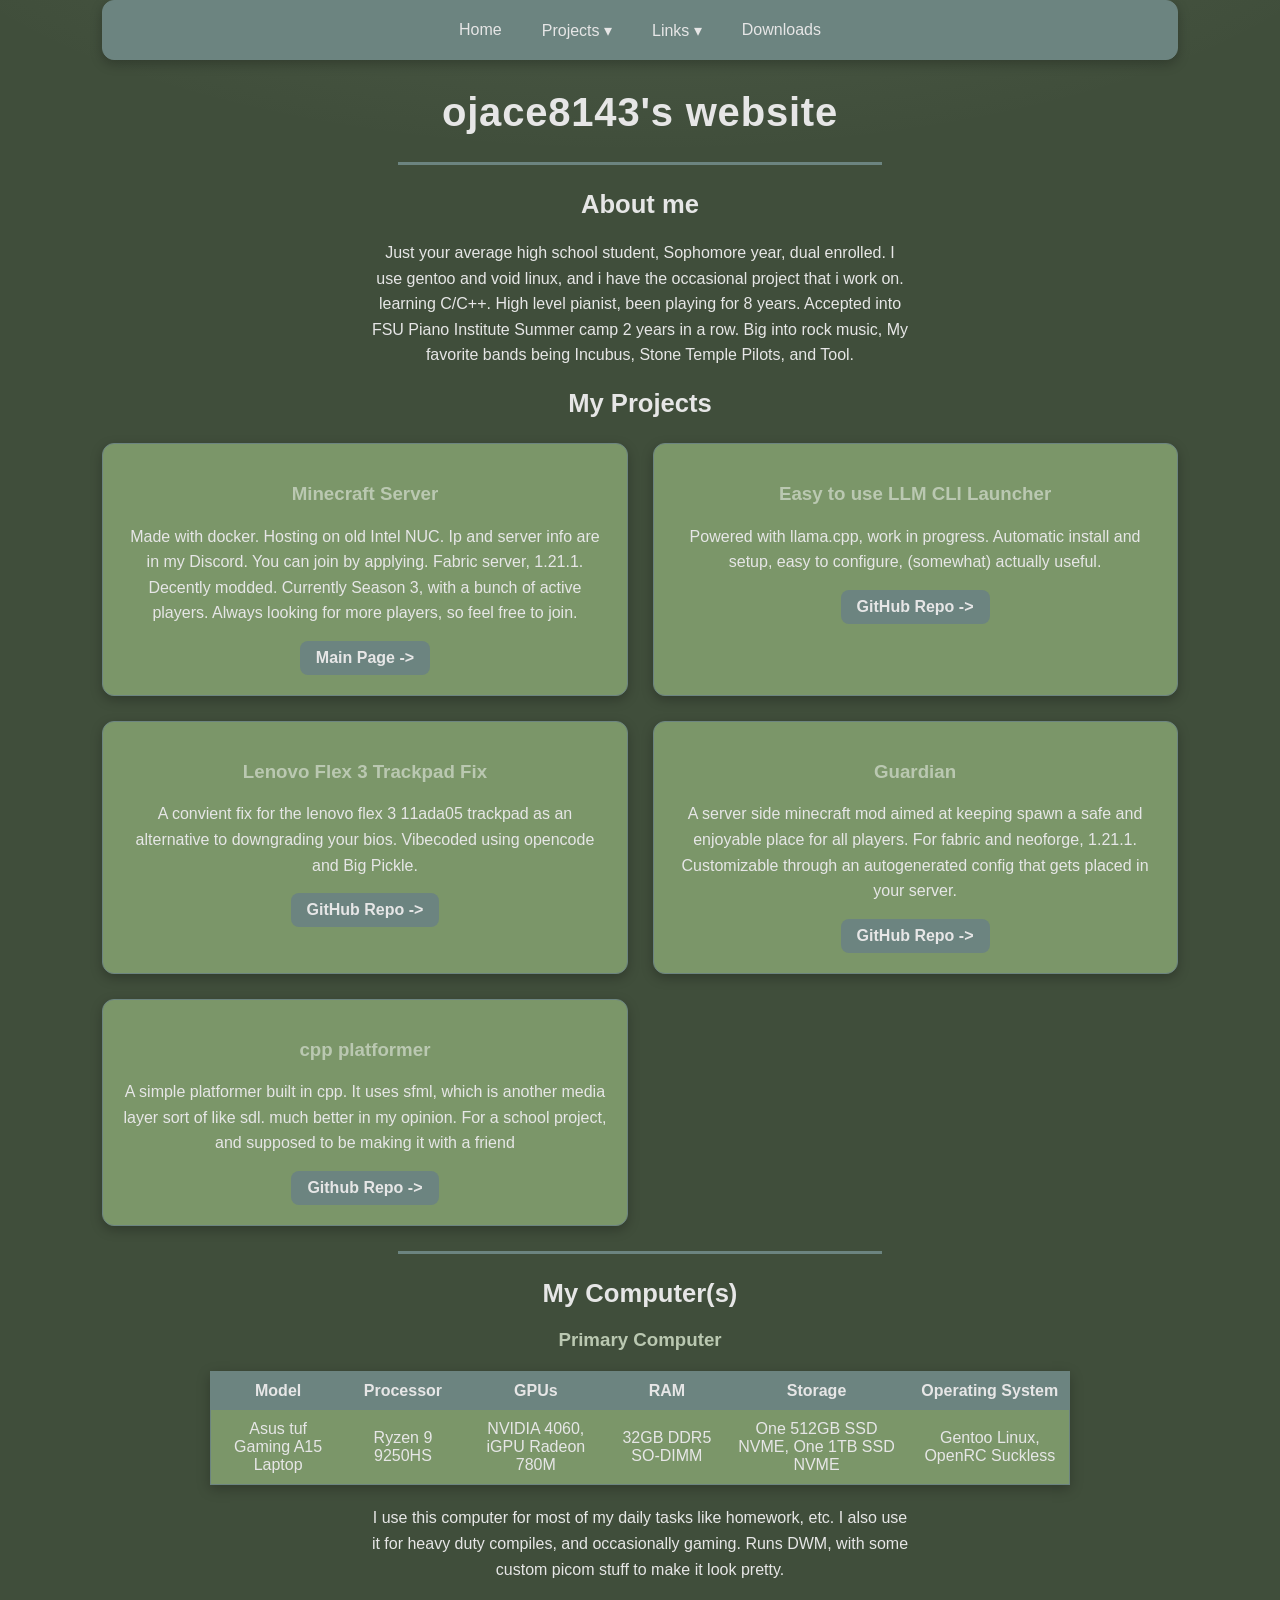
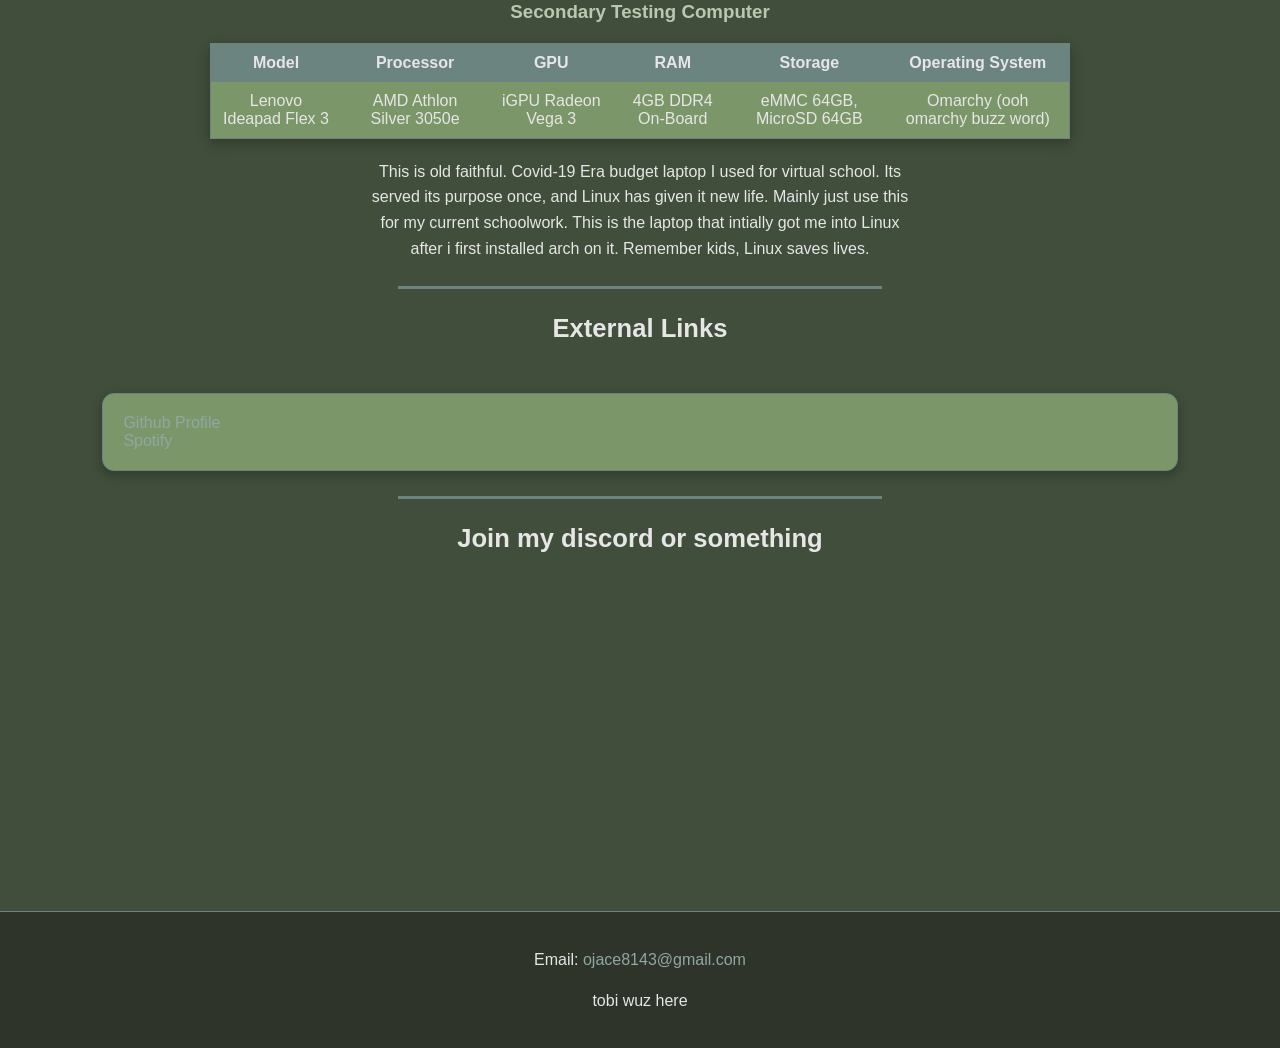
<file: index.html>
<!DOCTYPE html>
    <html>
        <head>
            <title>ojace's website</title> <link rel="stylesheet" href="style.css">
            <link rel="icon" type="image/x-icon" href="assets/favicon.ico">
        </head>
        <body>
            <nav class="navbar">
                <a href="/">Home</a>

                <div class="dropdown">
                    <a href="#projects">Projects ▾</a>
                    <div class="dropdown-content">
                        <a href="subsites/minecraftserver.html">Minecraft Server</a>
                        <a>Steam Launcher</a>
                    </div>
                </div>

                <div class="dropdown">
                    <a href="#links">Links ▾</a>
                        <div class="dropdown-content">
                            <a href="https://github.com/ojace8143" target="_blank" rel="noopener noreferrer">GitHub</a>
                            <a href="https://open.spotify.com/user/31duzpw5p6nqf74wguxsy6ktucwm" target="_blank" rel="noopener noreferrer">Spotify</a>
                        </div>
                </div>

                <a href="subsites/downloads.html">Downloads</a>
            </nav>

            <h1>ojace8143's website</h1>
            <hr>
            <h2 id="about">About me</h2>
            <p>
                Just your average high school student, Sophomore year, dual enrolled. I use gentoo and void linux, 
                and i have the occasional project that i work on. 
                learning C/C++. High level pianist, been 
                playing for 8 years. Accepted into FSU Piano 
                Institute Summer camp 2 years in a row.
                Big into rock music, My favorite bands being Incubus, Stone Temple Pilots, and Tool. 
            </p>

            <h2 id="projects">My Projects</h2>
                <div class="cards">
                    <div class="tile">
                        <h3>Minecraft Server</h3>
                        <p>
                            Made with docker. Hosting on old Intel NUC. Ip and server info are in my Discord. You can join by applying.
                            Fabric server, 1.21.1. Decently modded. Currently Season 3, with a bunch of active players. Always looking for more players, so feel free to join. 
                        </p>
                        <a class="link" href="subsites/minecraftserver.html">
                            Main Page ->
                        </a>
                    </div>
                    <div class="tile">
                        <h3>Easy to use LLM CLI Launcher</h3>
                        <p>Powered with llama.cpp, work in progress. Automatic install and setup, easy to configure, (somewhat) actually useful.</p>
                        <a class="link" href="https://github.com/ojace8143/llm-launcher" target="_blank" rel="noopener noreferrer">GitHub Repo -></a>
                    </div>
                    <div class="tile">
                        <h3>Lenovo Flex 3 Trackpad Fix</h3>
                        <p>
                            A convient fix for the lenovo flex 3 11ada05 trackpad as an alternative to downgrading your bios.
                            Vibecoded using opencode and Big Pickle.
                        </p>
                        <a class="link" href="https://github.com/ojace8143/lenovo-flex3-11ada05-trackpad-fix" target="_blank" rel="noopener noreferrer">GitHub Repo -></a>
                    </div>
                    <div class="tile">
                        <h3>Guardian</h3>
                        <p>
                            A server side minecraft mod aimed at keeping spawn a safe and enjoyable place for all players.
                            For fabric and neoforge, 1.21.1. Customizable through an autogenerated config that gets placed in your server.
                        </p>
                        <a class="link" href="https://github.com/ojace8143/guardian" target="_blank" rel="noopener noreferrer">GitHub Repo -></a>
                    </div>
                    <div class="tile">
                      <h3>cpp platformer</h3>
                      <p>
                        A simple platformer built in cpp. It uses sfml, which is another media layer sort of like sdl. much better in my opinion. For a school project, and supposed to
                        be making it with a friend
                      </p>
                      <a class="link" href="https://github.com/ojace8143/cpp-platformer-collab" target="_blank" rel="noopener noreferrer">Github Repo -></a>
                    </div>
                </div>
                <hr>
            <h2>My Computer(s)</h2>
            <h3>Primary Computer</h3>
            <table>
                <tr>
                    <th>Model</th>
                    <th>Processor</th>
                    <th>GPUs</th>
                    <th>RAM</th>
                    <th>Storage</th>
                    <th>Operating System</th>
                </tr>
                <tr>
                    <td>Asus tuf Gaming A15 Laptop</td>
                    <td>Ryzen 9 9250HS</td>
                    <td>NVIDIA 4060, iGPU Radeon 780M</td>
                    <td>32GB DDR5 SO-DIMM</td>
                    <td>One 512GB SSD NVME, One 1TB SSD NVME</td>
                    <td>Gentoo Linux, OpenRC Suckless</td>
                </tr>
            </table>
            <p>
                I use this computer for most of my daily tasks like homework, etc. I also use it for heavy duty compiles, and occasionally gaming. Runs DWM, 
                with some custom picom stuff to make it look pretty.
            </p>
            <h3>Secondary Testing Computer</h3>
            <table>
                <tr>
                    <th>Model</th>
                    <th>Processor</th>
                    <th>GPU</th>
                    <th>RAM</th>
                    <th>Storage</td>
                    <th>Operating System</th>
                </tr>
                <tr>
                    <td>Lenovo Ideapad Flex 3</td>
                    <td>AMD Athlon Silver 3050e</td>
                    <td>iGPU Radeon Vega 3</td>
                    <td>4GB DDR4 On-Board</td>
                    <td>eMMC 64GB, MicroSD 64GB</td>
                    <td>Omarchy (ooh omarchy buzz word)</td>
                </tr>
            </table>
            <p>
                This is old faithful. Covid-19 Era budget laptop I used for virtual school. Its served its purpose once, and Linux has given it new life. Mainly just use this for
                my current schoolwork. This is the laptop that intially got me into Linux after i first installed arch on it. Remember kids, Linux saves lives.
            </p>
            <hr>
            <h2 id="links">External Links</h2>
                <div class="tile">
                    <a href="https://github.com/ojace8143">
                        Github Profile
                    </a>
                    <br>
                    <a href="https://open.spotify.com/user/31duzpw5p6nqf74wguxsy6ktucwm">
                        Spotify
                    </a>
                </div>
                <hr>
                    <h2>Join my discord or something</h2>
        
                    <iframe 
                        style="display: block; margin: 25px auto"
                        src="https://discord.com/widget?id=1412189287796965539&theme=dark" 
                        width="500" 
                        height="250" 
                        allowtransparency="true" 
                        frameborder="0" 
                        sandbox="allow-popups allow-popups-to-escape-sandbox allow-same-origin allow-scripts">
                    </iframe>
                <br>
            <footer>
                <p>
                    Email:
                    <a href="mailto:ojace8143@gmail.com">ojace8143@gmail.com</a>
                    <p>tobi wuz here</p>
                </p>
            </footer>
        </body>
    </html>
</file>
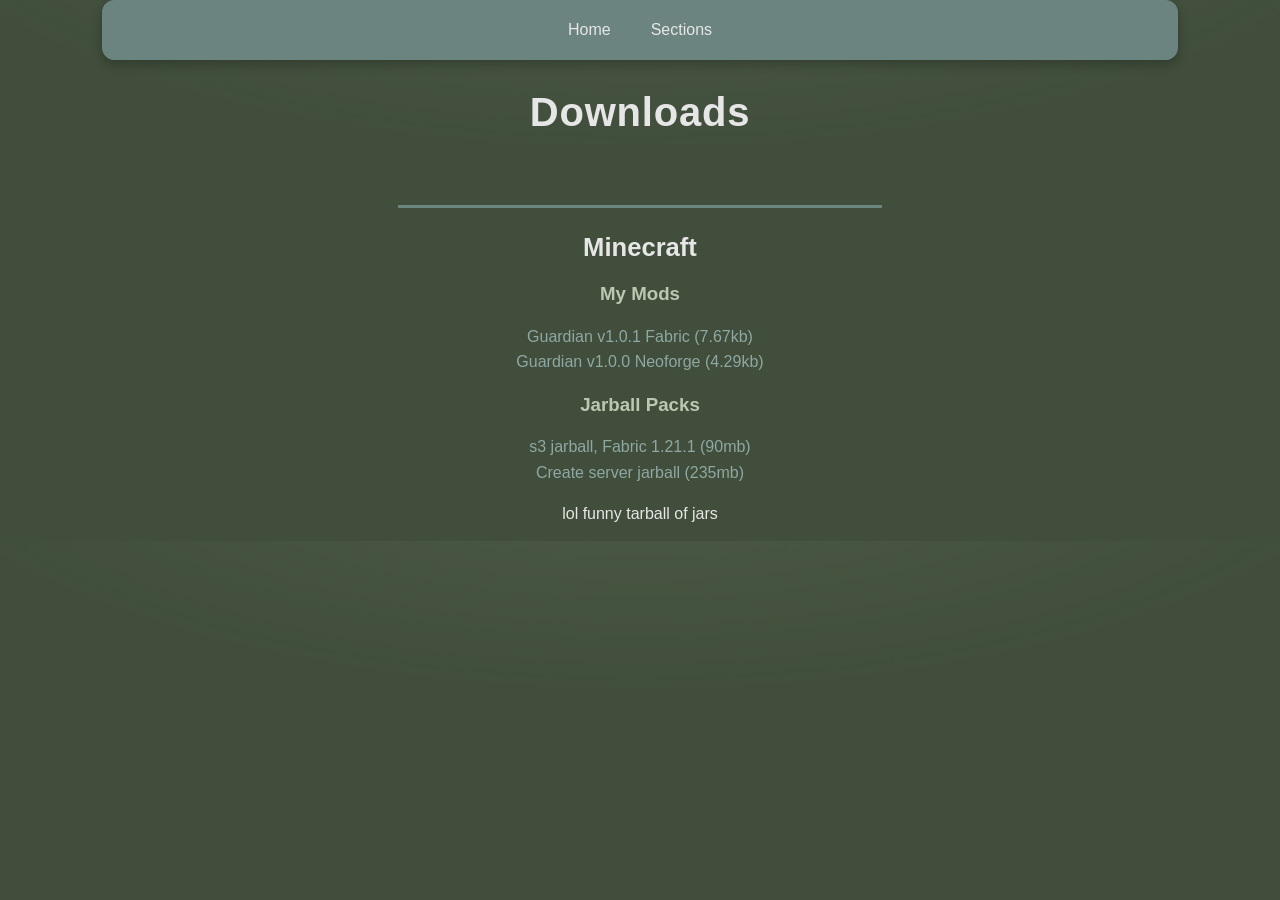
<file: subsites/downloads.html>
<!DOCTYPE html>
<html lang="en">
    <head>
        <meta charset="UTF-8">
        <meta name="viewport" content="width=device-width, initial-scale=1.0">
        <title>Downloads</title>
        <link rel="stylesheet" href="../style.css">
        <link rel="icon" type="image/x-icon" href="../assets/favicon.ico">
    </head>

    <body>
        <nav class="navbar">
            <a href="../index.html">Home</a>

            <div class="dropdown">
                <a>Sections</a>
                <div class="dropdown-content">
                    <a href="#minecraft">Minecraft</a>
                </div>
            </div>
        </nav>

        <h1>Downloads</h1>
        <br><hr>

        <h2 id="minecraft">Minecraft</h2>
            <h3>My Mods</h3>
        <p>
            <a href="https://github.com/ojace8143/guardian/releases/download/v1.0.1-fabric/guardian-1.0.1.jar">
                Guardian v1.0.1 Fabric (7.67kb)
            </a>
            <br>
            <a href="https://github.com/ojace8143/guardian/releases/download/v1.0.0-neoforge/guardian-1.0.0.jar">
                Guardian v1.0.0 Neoforge (4.29kb)
            </a>
        </p>

            <h3>Jarball Packs</h3>
        <p>
            <a href="https://github.com/ojace8143/ojace8143.github.io/releases/download/clientmods-v1.0/clientmods.tar.gz" download>
                s3 jarball, Fabric 1.21.1 (90mb)
            </a>
            <br>
            <a href="https://github.com/ojace8143/ojace8143.github.io/releases/download/server-pack-v1.0/create-server-pack.tar.gz" download>
                Create server jarball (235mb)
            </a>
            <p>lol funny tarball of jars</p>
        </p>
</html>
</file>
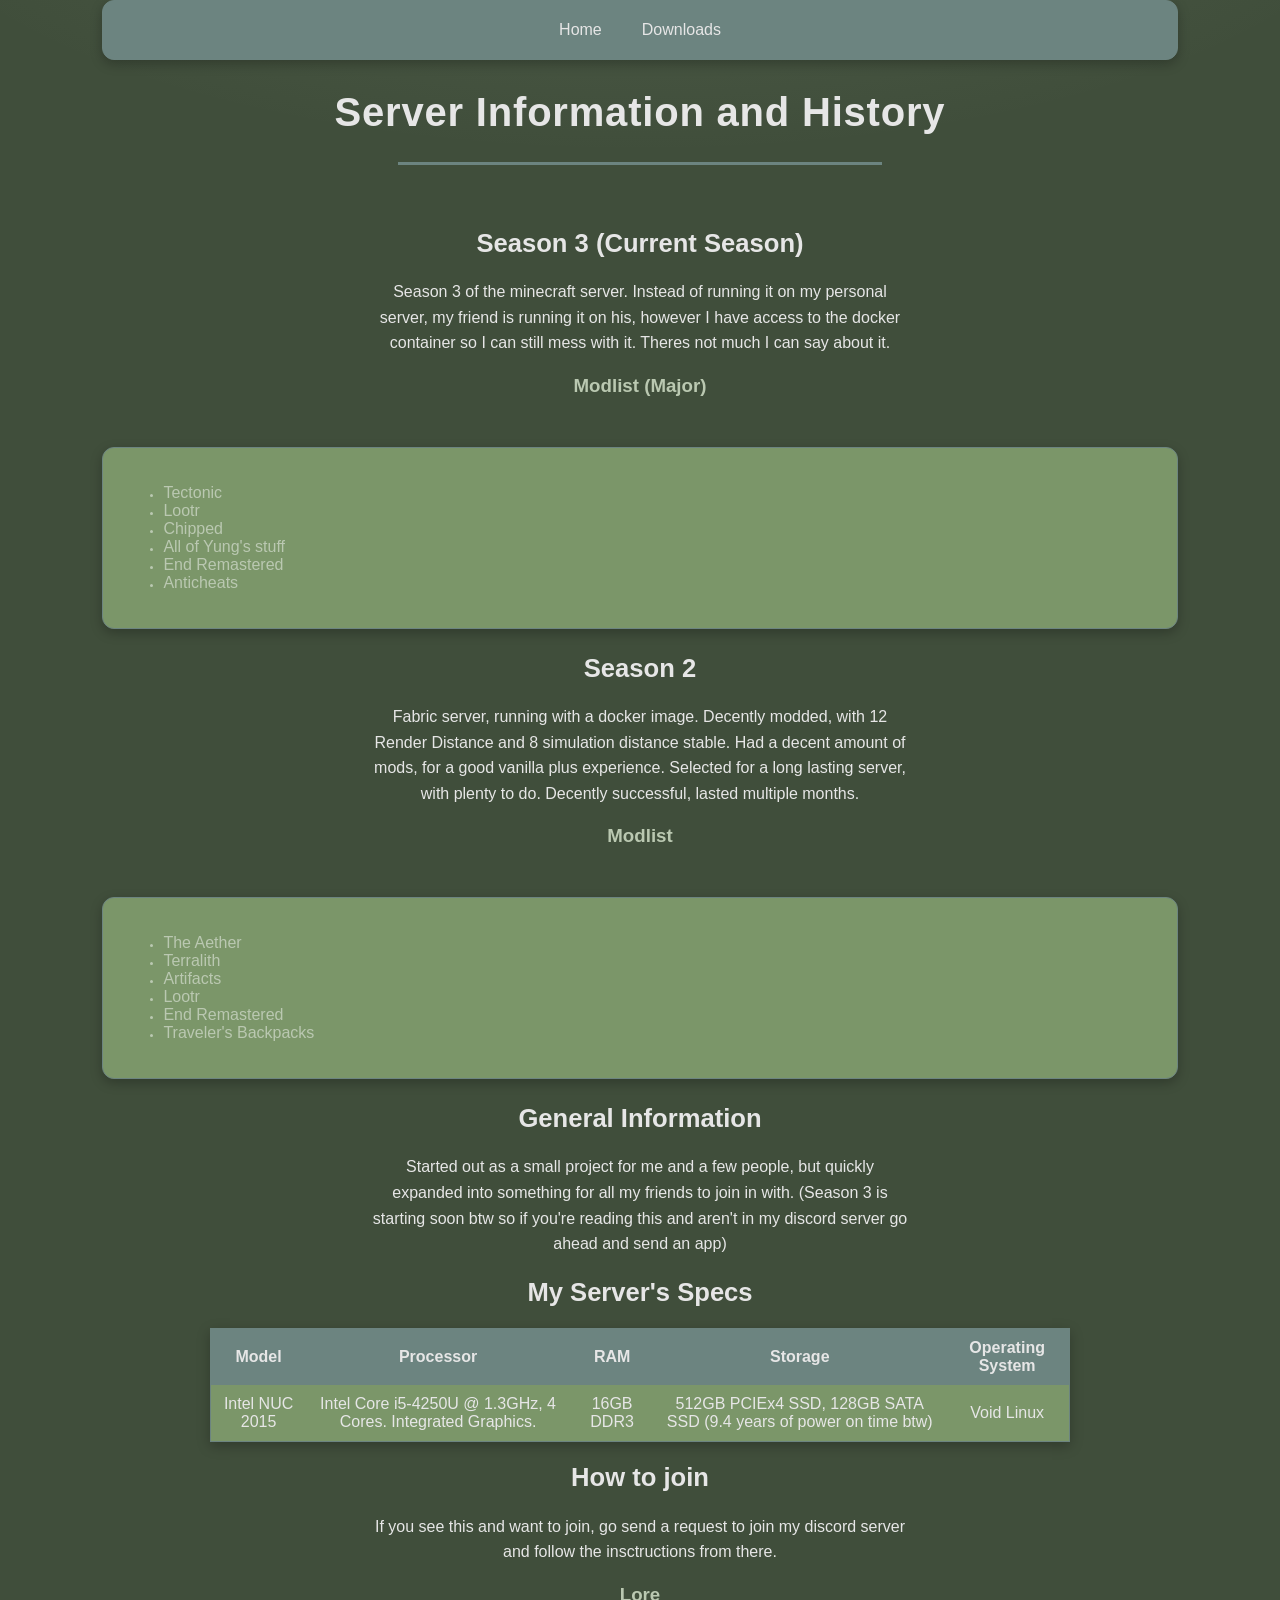
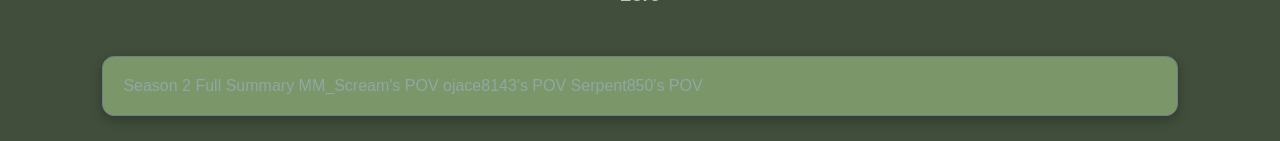
<file: subsites/minecraftserver.html>
<!DOCTYPE html>
<html>
    <head>
        <link rel="stylesheet" href="../style.css">
        <link rel="icon" type="image/x-icon" href="../assets/favicon.ico">
        <title>Minecraft Server - ojace8143's website</title>
    </head>

    <body>
        <nav class="navbar">
            <a href="../index.html">Home</a>
            <a href="downloads.html">Downloads</a>
        </nav>

        <h1>Server Information and History</h1>
        <hr><br>
        <h2>Season 3 (Current Season)</h3>
            <p>
                Season 3 of the minecraft server. Instead of running it on my personal server, my friend is running it on his, however I have access to 
                the docker container so I can still mess with it. Theres not much I can say about it.
            </p>
        <h3>Modlist (Major)</h3>
        <div class="tile">
             <ul>
                 <li>Tectonic</li>
                 <li>Lootr</li>
                 <li>Chipped</li>
                 <li>All of Yung's stuff</li>
                 <li>End Remastered</li>
                 <li>Anticheats</li>
             </ul>
        </div>
        <h2>Season 2</h2>
        <p>
                Fabric server, running with a docker image. Decently modded, with 12 Render Distance and 8
                simulation distance stable. Had a decent amount of mods, for a good vanilla plus experience. Selected 
                for a long lasting server, with plenty to do. Decently successful, lasted multiple months.
        </p>
        <h3>Modlist</h3>
        <div class="tile">
            <ul>
                <li>The Aether</li>
                <li>Terralith</li>
                <li>Artifacts</li>
                <li>Lootr</li>
                <li>End Remastered</li>
                <li>Traveler's Backpacks</li>
            </ul>
        </div>
        <h2>General Information</h2>
        <p>
            Started out as a small project for me and a few people, but quickly expanded into something
            for all my friends to join in with. (Season 3 is starting soon btw so if you're reading this
            and aren't in my discord server go ahead and send an app)
        </p>
        <h2>My Server's Specs</h2>
        <table>
            <tr>
                <th>Model</th>
                <th>Processor</th>
                <th>RAM</th>
                <th>Storage</th>
                <th>Operating System</th>
            </tr>
            <tr>
                <td>Intel NUC 2015</td>
                <td>Intel Core i5-4250U @ 1.3GHz, 4 Cores. Integrated Graphics.</td>
                <td>16GB DDR3</td>
                <td>512GB PCIEx4 SSD, 128GB SATA SSD (9.4 years of power on time btw)</td>
                <td>Void Linux</td>
            </tr>
        </table>
        <h2>How to join</h2>
        <p>
            If you see this and want to join, go send a request to join my discord server and follow the insctructions from there. 
        </p>
        <h3>Lore</h3>
            <div class="tile">
                <a>Season 2 Full Summary</a>
                <a href="lore/screampov.html">MM_Scream's POV</a>
                <a>ojace8143's POV</a>
                <a>Serpent850's POV</a>
            </div>
    </body>
</html>
</file>
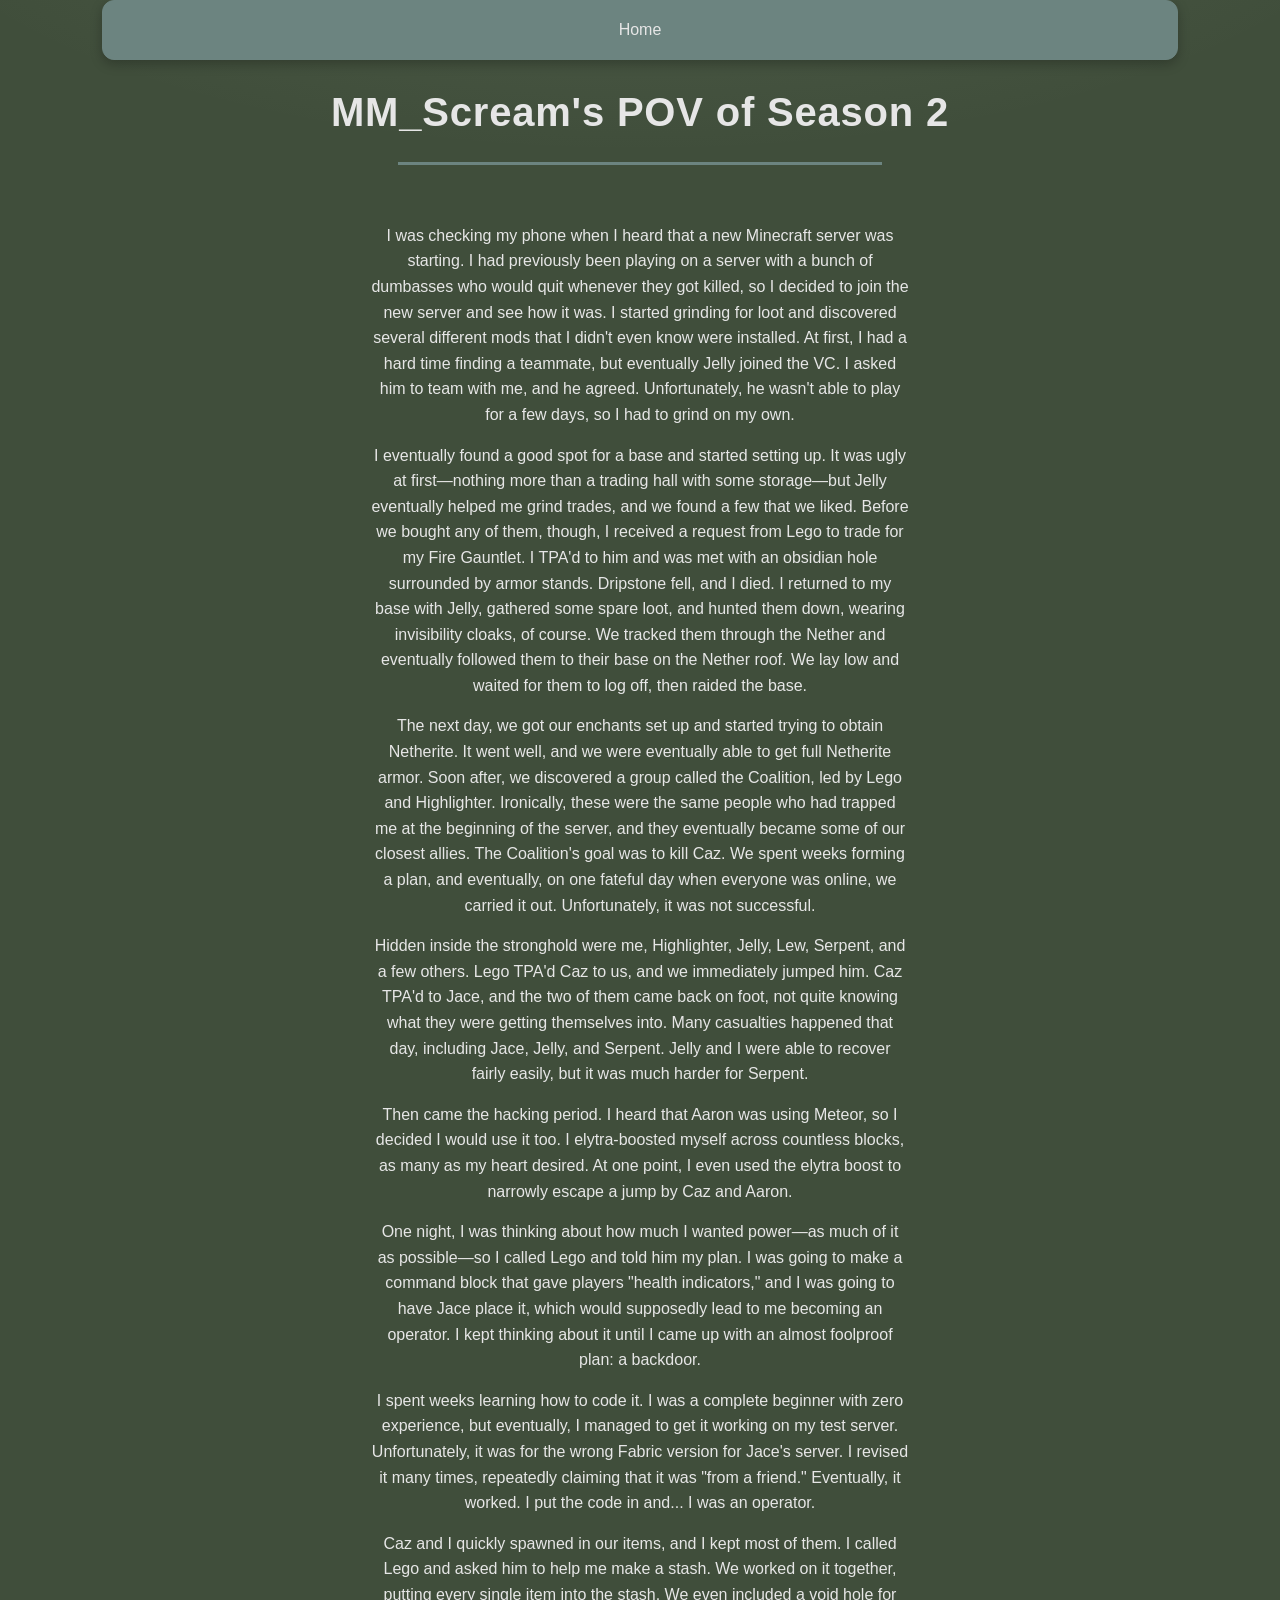
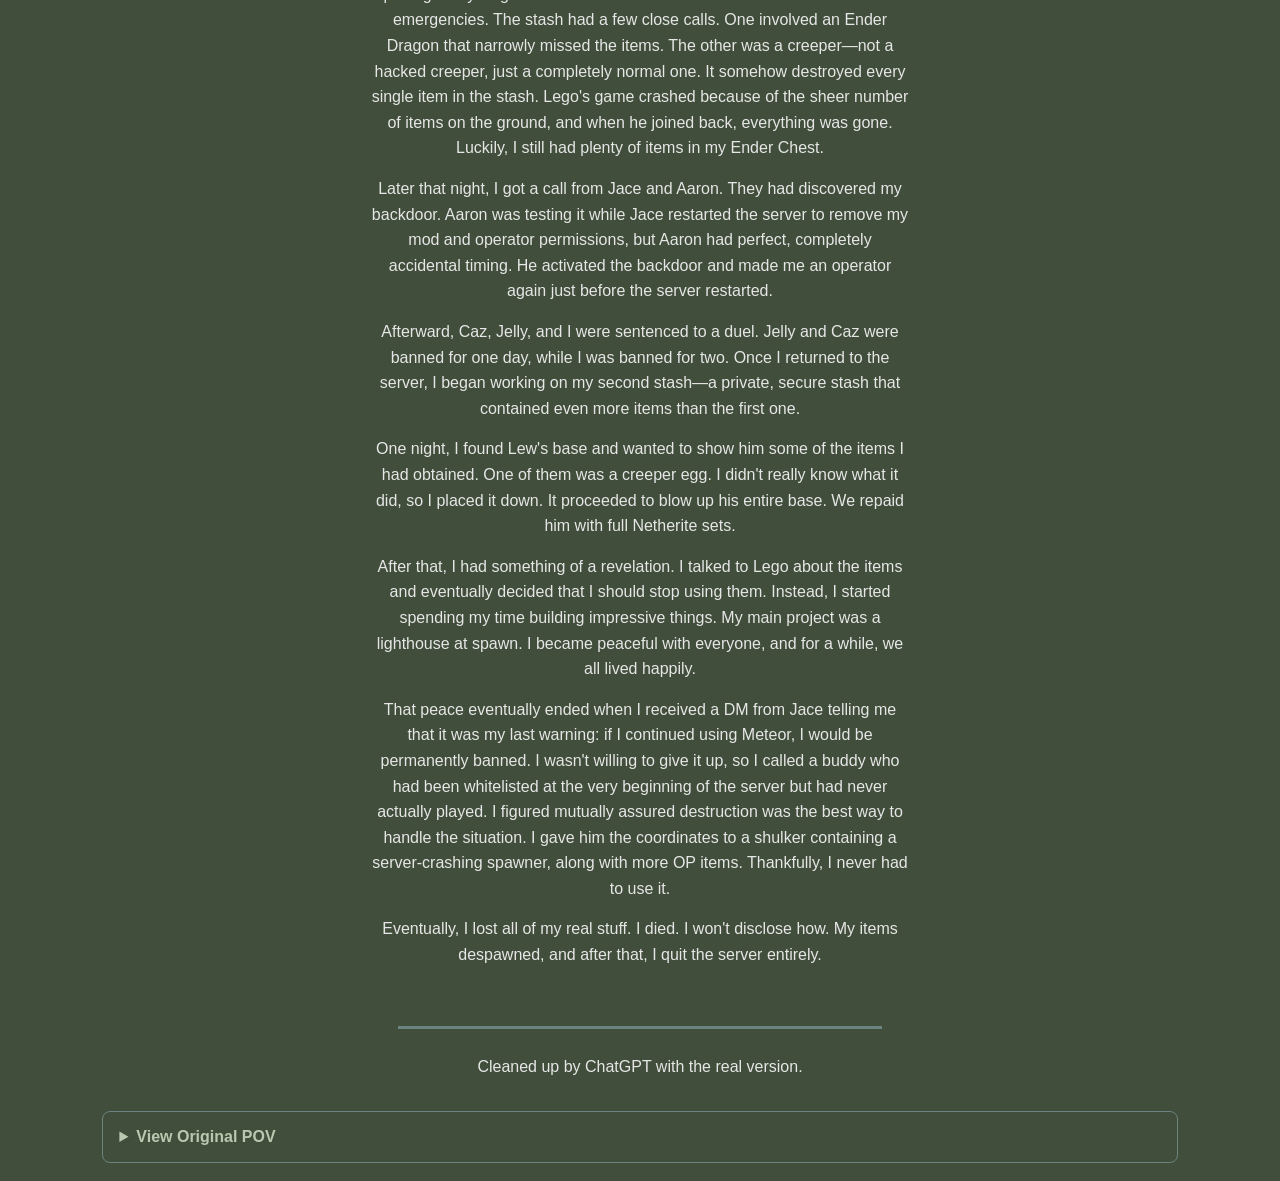
<file: subsites/lore/screampov.html>
<!DOCTYPE html>
<html>
    <head>
        <meta charset="UTF-8">
        <meta name="viewport" content="width=device-width, initial-scale=1.0">
        <title>Scream's POV</title>
        <meta name="description" content="Scream's POV from the Minecraft server.">
        <link rel="stylesheet" href="../../style.css">
        <link rel="icon" type="image/x-icon" href="../../assets/favicon.ico">
    </head>
    <body>

        <nav class="navbar">
            <a href="../../index.html">Home</a>
        </nav>

        <h1>MM_Scream's POV of Season 2</h1>
        <hr><br>
        <p>
            I was checking my phone when I heard that a new Minecraft server was starting. 
            I had previously been playing on a server with a bunch of dumbasses who would quit whenever 
            they got killed, so I decided to join the new server and see how it was. I started grinding for 
            loot and discovered several different mods that I didn't even know were installed. At first, I had 
            a hard time finding a teammate, but eventually Jelly joined the VC. I asked him to team with me, and he agreed. 
            Unfortunately, he wasn't able to play for a few days, so I had to grind on my own.
        </p>
        <p>
            I eventually found a good spot for a base and started setting up. It was ugly at first—nothing more 
            than a trading hall with some storage—but Jelly eventually helped me grind trades, and we found a few that we liked. 
            Before we bought any of them, though, I received a request from Lego to trade for my Fire Gauntlet. I TPA'd to him and 
            was met with an obsidian hole surrounded by armor stands. Dripstone fell, and I died. I returned to my base with Jelly, 
            gathered some spare loot, and hunted them down, wearing invisibility cloaks, of course. We tracked them through the Nether 
            and eventually followed them to their base on the Nether roof. We lay low and waited for them to log off, then raided the base.
        </p>
        <p>
            The next day, we got our enchants set up and started trying to obtain Netherite. It went well, and we were eventually 
            able to get full Netherite armor. Soon after, we discovered a group called the Coalition, led by Lego and Highlighter. 
            Ironically, these were the same people who had trapped me at the beginning of the server, and they eventually became some 
            of our closest allies. The Coalition's goal was to kill Caz. We spent weeks forming a plan, and eventually, on one fateful day 
            when everyone was online, we carried it out. Unfortunately, it was not successful.
        </p>
        <p>
            Hidden inside the stronghold were me, Highlighter, Jelly, Lew, Serpent, and a few others. Lego TPA'd Caz to us, and we immediately 
            jumped him. Caz TPA'd to Jace, and the two of them came back on foot, not quite knowing what they were getting themselves into. Many 
            casualties happened that day, including Jace, Jelly, and Serpent. Jelly and I were able to recover fairly easily, but it was much 
            harder for Serpent.
        </p>
        <p>
        Then came the hacking period. I heard that Aaron was using Meteor, so I decided I would use it too. I elytra-boosted myself across countless 
        blocks, as many as my heart desired. At one point, I even used the elytra boost to narrowly escape a jump by Caz and Aaron.
        </p>
        <p>
            One night, I was thinking about how much I wanted power—as much of it as possible—so I called Lego and told him my plan. 
            I was going to make a command block that gave players "health indicators," and I was going to have Jace place it, which would 
            supposedly lead to me becoming an operator. I kept thinking about it until I came up with an almost foolproof plan: a backdoor.
        </p>
        <p>
            I spent weeks learning how to code it. I was a complete beginner with zero experience, but eventually, I managed to get it working 
            on my test server. Unfortunately, it was for the wrong Fabric version for Jace's server. I revised it many times, repeatedly claiming 
            that it was "from a friend." Eventually, it worked. I put the code in and... I was an operator.
        </p>
        <p>
           Caz and I quickly spawned in our items, and I kept most of them. I called Lego and asked him to help me make a stash. We worked on it together, 
           putting every single item into the stash. We even included a void hole for emergencies. The stash had a few close calls. One involved an 
           Ender Dragon that narrowly missed the items. The other was a creeper—not a hacked creeper, just a completely normal one. It somehow destroyed 
           every single item in the stash. Lego's game crashed because of the sheer number of items on the ground, and when he joined back, everything was gone. 
           Luckily, I still had plenty of items in my Ender Chest.
        </p>
        <p>
            Later that night, I got a call from Jace and Aaron. They had discovered my backdoor. Aaron was testing it while Jace restarted the server to remove 
            my mod and operator permissions, but Aaron had perfect, completely accidental timing. He activated the backdoor and made me an operator again just 
            before the server restarted.
        </p>
        <p>
            Afterward, Caz, Jelly, and I were sentenced to a duel. Jelly and Caz were banned for one day, while I was banned for two. Once I returned to the server, 
            I began working on my second stash—a private, secure stash that contained even more items than the first one.
        </p>
        <p>
            One night, I found Lew's base and wanted to show him some of the items I had obtained. One of them was a creeper egg. I didn't really know what it did, 
            so I placed it down. It proceeded to blow up his entire base. We repaid him with full Netherite sets.
        </p>
        <p>
            After that, I had something of a revelation. I talked to Lego about the items and eventually decided that I should stop using them. Instead, I started 
            spending my time building impressive things. My main project was a lighthouse at spawn. I became peaceful with everyone, and for a while, we all lived happily.
        </p>
        <p>
            That peace eventually ended when I received a DM from Jace telling me that it was my last warning: if I continued using Meteor, I would be permanently banned. 
            I wasn't willing to give it up, so I called a buddy who had been whitelisted at the very beginning of the server but had never actually played. I figured mutually 
            assured destruction was the best way to handle the situation. I gave him the coordinates to a shulker containing a server-crashing spawner, along with more OP items. 
            Thankfully, I never had to use it.
        </p>
        <p>
            Eventually, I lost all of my real stuff. I died. I won't disclose how. My items despawned, and after that, I quit the server entirely.
        </p>
        <br><hr>
        <p>Cleaned up by ChatGPT with the real version.</p>

        <details class="original-pov">
            <summary>View Original POV</summary>

            <div class="original-pov-content">
                <p>
                    I was checking my phone and I heard there was a new Minecraft server starting. I had previously been playing on a server with 
                    a bunch of dumbasses who will quit if you kill them. I decided to join up and see how it was. I grinded for loot, discovering 
                    different mods that I didn't even know were installed. I had a hard time finding a teammate at first until Jelly joined the vc. 
                    I asked him to team and he said yes. However, he wasn't able to play for a few days after that so I had to grind on my own.
                </p>

                <p>
                    I found a good spot for a base and started setting up, it was ugly at first. It was nothing more than a trading hall with some storage. 
                    Jelly helped me grind trades and we got a few we liked. Before we bought any I got a request from Lego to trade for my fire gauntlet. 
                    I TPA'd and was met with an obsidian hole with armor stands. Dripstone fell and I died sadly.
                </p>

                <p>
                    I got back to my base with Jelly and we gathered some spare loot and hunted them down, wearing invis cloaks of course. We tracked them 
                    through the nether and we were able to follow them to their base on the nether roof. We layed low and waited for them to log off and then we 
                    raided it.
                </p>

                <p>
                    The next day we got our enchants set up and started trying for netherite. It went well and we were able to get full netherite. Then, we 
                    found a group called the coalition led by lego and highlighter, ironic how they were the same people who trapped me at the beginning and now 
                    became our closest allies. The coalition's goal was to kill Caz. We spent weeks forming a plan and one fateful day when we were all online we carried it out... 
                    Not successfully.
                </p>

                <p>
                    Hidden in the stronghold was me, highlighter, jelly, lew, serpent, and a few others. Lego tp'd caz to us and we jumped him, he tp'd to Jace and they both came 
                    back on foot, not quite knowing what they were getting into. Many casualties happened that day, including Jace, Jelly and serpent. Me and Jelly were able to recover 
                    fairly easily but it was a lot harder for serpent.
                </p>

                <p>
                    Then came the hacking period. I heard Aaron was using meteor so I decided I would use it too, I elytra boosted many blocks, as many as my heart was content with. 
                    Later using the elytra boost to narrowly escape a jump by caz and Aaron.
                </p>

                <p>
                    One night I was thinking about how I wanted *power* so much of it, so I called up Lego. I told him my plan. I was going to make a command block that gives "player health 
                    indicators" and I was going to have Jace place it, leading to me becoming operator. I continued thinking until I found an almost fool proof plan... A backdoor.
                </p>

                <p>
                    I spent weeks learning the code, I was a complete beginner, zero experience. I eventually was able to make it work on my test server but sadly, it was the wrong fabric 
                    version for jaces server. I revised it many times saying "its from a friend". Eventually, it worked. I put in the code and... I was an operator.
                </p>

                <p>
                    Me and caz quickly spawned in our things and I kept most of them, I called Lego to make a stash. We worked on the stash, putting each and every item in there, 
                    complete with a void hole for emergencies.
                </p>

                <p>
                    That stash had a few close calls, one being an ender dragon, narrowly missing the items, and the other... A creeper, not a hacked creeper, a normal one, it 
                    destroyed each and every item in the stash. Lego's game crashed because of the overload of items on the ground. When he joined back they were all gone. Luckily, 
                    I still had plenty in my Echest.
                </p>

                <p>
                    Later that night I got a call from Jace and Aaron. They found my backdoor. Aaron was testing it while Jace restarted the server to remove my mod and my operator 
                    but Aaron had perfect (accidental) timing. Making me operator again just before the server restarted.
                </p>

                <p>
                    Then, me, caz, and Jelly were sentenced to a duel. Jelly and caz being banned for a day, me being banned for 2.
                </p>

                <p>
                    I got back on the server and worked on my second stash, a private secure stash. It had more than the last stash did.
                </p>

                <p>
                    One night I found Lews base and wanted to show him some of the items, one of which being a creeper egg. I didn't quite know what it did so I placed it down and it blew 
                    up his ENTIRE base. We repayed him with netherite sets.
                </p>

                <p>
                    I then went through a revelation after talking to Lego about the items and he made me decide to stop using them. I bettered my time by building awesome things, a 
                    lighthouse for spawn being the main one. I was Peaceful with everyone and we lived in happiness.
                </p>

                <p>
                    Until one day I got a DM from Jace saying it was my last warning and if I kept using meteor I would be permanently banned. I wasn't about to give that up so I called my 
                    buddy who was whitelisted at the very beginning of the server who never played, I figured mutually assured destruction was the best way to handle it.
                </p>

                <p>
                    I gave him coords to a shulker containing a spawner that crashes servers along with more OP stuff. I never had to use it.
                </p>

                <p>
                    One day, I lost all of my real stuff. I died. I will not disclose how. But I did die. My things despawned and I quit the server entirely.
                </p>
            </div>

        </details>
        <br>
    </body>
</html>
</file>
<file: style.css>
/* New Color Scheme
#404E3B: Dark Green
#2E3429: Deep Green-Grey (footer/surface anchor)
#56604F: Mid Neutral (disabled/secondary)
#BAC8B1 Pale Green
#E6E6E6: Dark White 
#6C8480: Cool Blue Green
#7B9669: Darker Pale Green
#A9B3A8: Muted Grey-Sage (captions)
*/


body {
    background-color: #404E3B;
    background-image: radial-gradient(1100px 420px at 50% -140px, rgba(186, 200, 177, 0.12), transparent 70%);
    font-family: "IBM Plex Sans", sans-serif;
    color: #BAC8B1;
    margin: 0;
    padding: 0 8%;
}

h1, h2 {
    text-align: center;
    color: #E6E6E6;
}

h1 {
    font-size: 2.5rem;
    letter-spacing: 0.02em;
}

h2 {
    font-size: 1.6rem;
}

h3 {
    text-align: center;
    color: #BAC8B1;
}

p {
    color: #E6E6E6;
    text-align: center;
    margin: 15px auto;
    width: 50%;
    line-height: 1.6;
}

a {
    color: #8FA8A3;
    text-align: center;
    text-decoration: none;
}

a:hover {
    color: #E6E6E6;
    text-decoration: underline;
}

a:focus-visible,
button:focus-visible {
    outline: 2px solid #BAC8B1;
    outline-offset: 2px;
}

::selection {
    background: #6C8480;
}

hr {
    border: 0;
    border-top: 3px solid #6C8480;
    width: 45%;
    margin: 25px auto;
}

table {
    width: 80%;
    box-sizing: border-box;
    margin: 20px auto;
    border-collapse: separate;
    border-spacing: 0;
    background-color: #7B9669;
    border: 1px solid #6C8480;
    overflow: hidden;
    box-shadow: 0 4px 12px rgba(0, 0, 0, 0.25);
}

th, td {
    padding: 10px;
    text-align: center;
    color: #E6E6E6;
}

th {
    background-color: #6C8480;
}

li::marker {
    color: #BAC8B1;
    font-size: 0.7em;
}

footer {
    text-align: center;
    padding: 20px;
    margin-top: 40px;
    background-color: #2E3429;
    border-top: 1px solid #6C8480;
    margin-left: -8vw;
    margin-right: -8vw;
    box-sizing: border-box;
}

.link {
    display: block;
    width: fit-content;
    margin: 12px auto 0;
    padding: 8px 16px;
    background-color: #6C8480;
    color: #E6E6E6;
    font-weight: 600;
    border-radius: 8px;
}

.link:hover {
    background-color: #2E3429;
    color: #E6E6E6;
    text-decoration: none;
}

.caption {
    color: #A9B3A8;
    font-size: 0.85rem;
}

.tile {
    background-color: #7B9669;
    padding: 20px;
    margin: 25px 0;
    margin-top: 50px;
    border: 1px solid #6C8480;
    border-radius: 12px;
    box-shadow: 0 4px 12px rgba(0, 0, 0, 0.25);
    text-align: left;
}
.tile:hover {
    border-color: #BAC8B1;
}

.cards {
    display: grid;
    grid-template-columns: repeat(2, 1fr);
    gap: 25px;
    margin: 25px 0;
}

@media (max-width: 720px) {
    .cards {
        grid-template-columns: 1fr;
    }
}

.cards .tile {
    margin: 0;
}

.cards .tile p {
    width: 100%;
}

.navbar {
    display: flex;
    align-items: center;
    justify-content: center;
    gap: 10px;
    background-color: #6C8480;
    border: 1px solid #6C8480;
    border-radius: 12px;
    padding: 10px;
    margin-bottom: 30px;
    box-shadow: 0 4px 12px rgba(0, 0, 0, 0.25);
}

.navbar a,
.dropdown button {
    font-family: "IBM Plex Sans", sans-serif;
    color: #E6E6E6;
    text-decoration: none;
    background: none;
    border: none;
    padding: 10px 15px;
    border-radius: 8px;
    cursor: pointer;
    font-size: 16px;
}

.navbar a:hover,
.dropdown button:hover {
    background-color: #7B9669;
    color: #E6E6E6;
}

.dropdown {
    position: relative;
}

.dropdown-content {
    display: none;
    position: absolute;
    top: 100%;
    left: 0;
    min-width: 180px;
    background-color: #7B9669;
    border: 1px solid #6C8480;
    border-radius: 8px;
    box-shadow: 0 4px 12px rgba(0, 0, 0, 0.25);
    padding: 5px;
    z-index: 1000;
}

.dropdown-content a {
    display: block;
    padding: 10px;
}

.dropdown-content a:hover {
    background-color: #6C8480;
}

.dropdown-content a:not([href]),
.dropdown-content a:not([href]):hover {
    color: #56604F;
    background-color: transparent;
    cursor: default;
}

.dropdown:hover .dropdown-content {
    display: block;
} 
.original-pov {
    margin-top: 2rem;
    border: 1px solid #6C8480;
    border-radius: 8px;
    overflow: hidden;
}

.original-pov summary {
    padding: 1rem;
    cursor: pointer;
    font-weight: bold;
    user-select: none;
}

.original-pov summary:hover {
    background: rgba(230, 230, 230, 0.08);
}

.original-pov-content {
    padding: 1rem;
    border-top: 1px solid #6C8480;
    opacity: 0.85;
}

.original-pov-content p {
    margin-bottom: 1rem;
}
</file>
